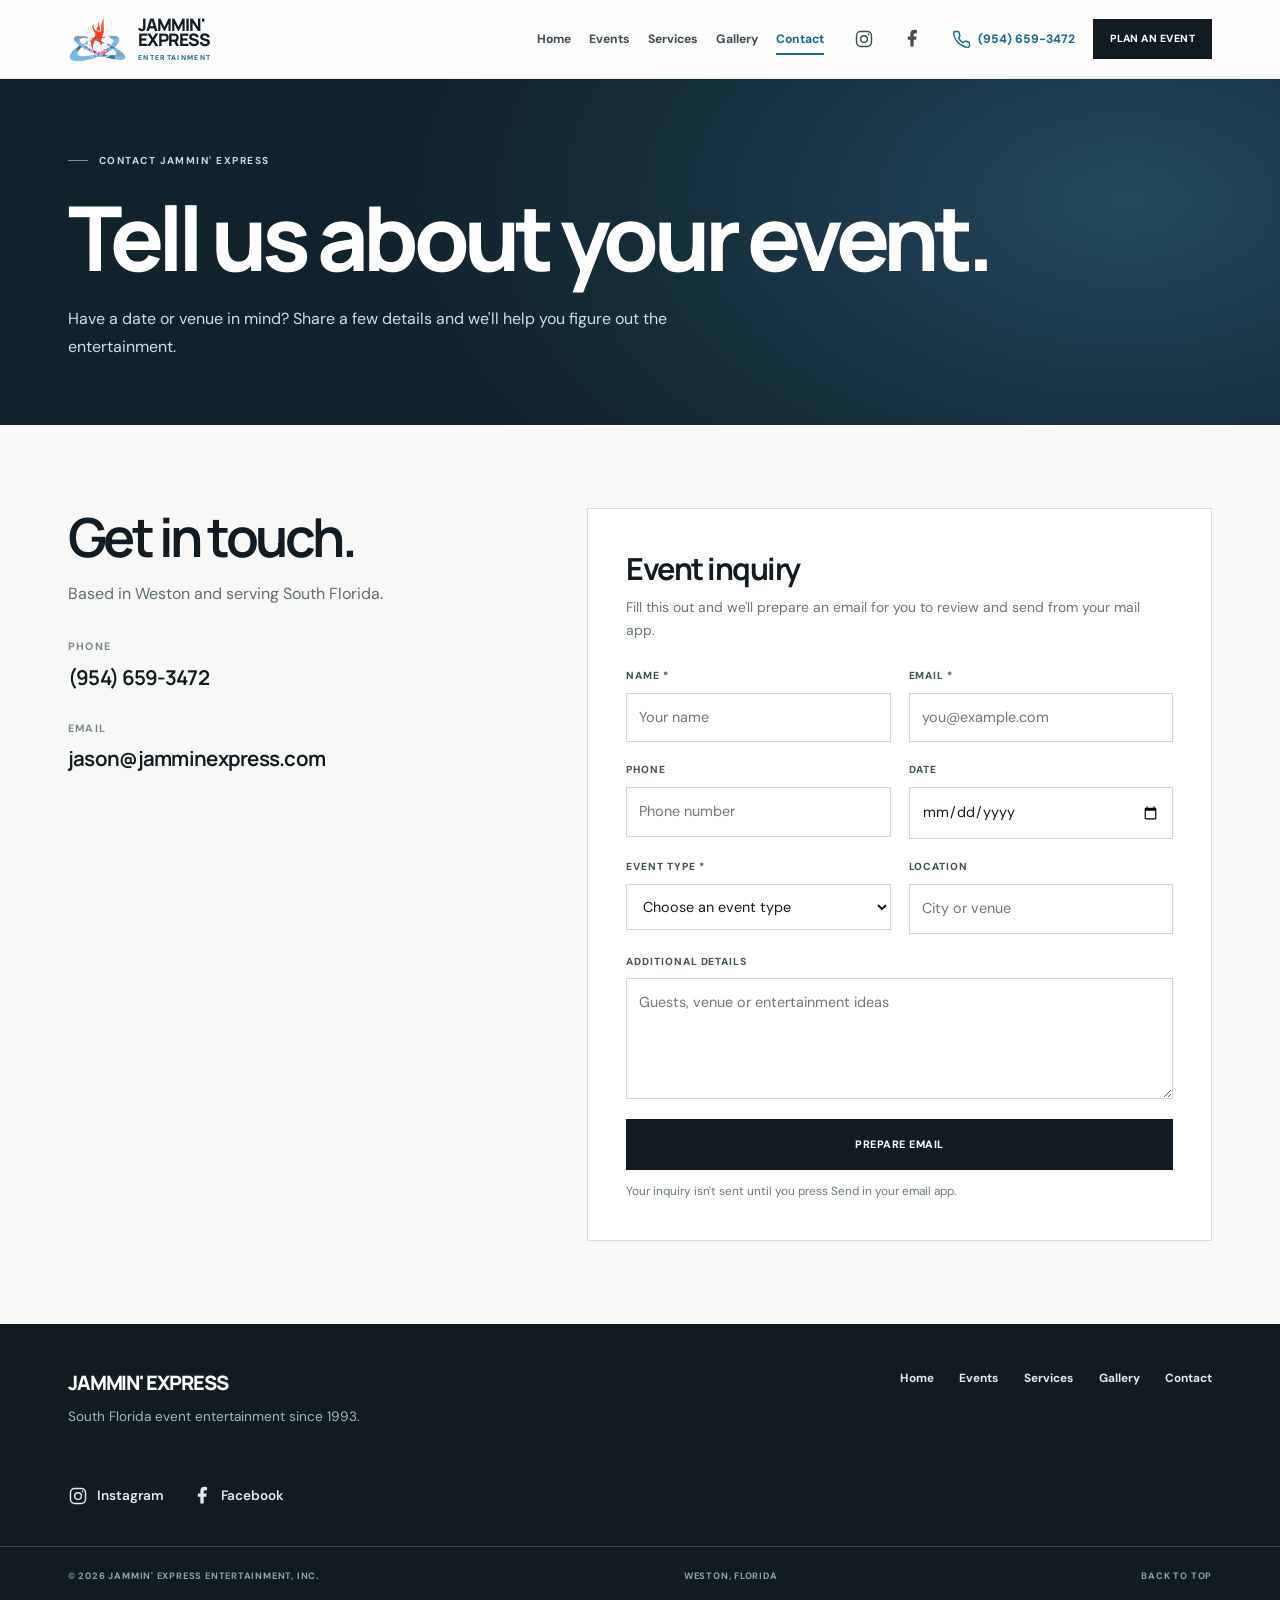
<file: contact.html>
<!doctype html><html lang="en"><head><meta charset="utf-8"><meta name="viewport" content="width=device-width, initial-scale=1"><meta name="theme-color" content="#111c22"><meta name="description" content="Contact Jammin' Express in Weston, Florida for DJs, MCs and event entertainment. Call (954) 659-3472 or email jason@jamminexpress.com."><link rel="canonical" href="https://jamminexpress.vercel.app/contact.html"><meta name="robots" content="index,follow,max-image-preview:large"><meta property="og:type" content="website"><meta property="og:site_name" content="Jammin' Express"><meta property="og:title" content="Contact | Jammin' Express Entertainment"><meta property="og:description" content="Contact Jammin' Express in Weston, Florida for DJs, MCs and event entertainment. Call (954) 659-3472 or email jason@jamminexpress.com."><meta property="og:url" content="https://jamminexpress.vercel.app/contact.html"><meta property="og:image" content="https://jamminexpress.vercel.app/logo.png"><meta name="twitter:card" content="summary_large_image"><title>Contact | Jammin' Express Entertainment</title><link rel="icon" type="image/png" href="logo.png"><link rel="preconnect" href="https://fonts.googleapis.com"><link rel="preconnect" href="https://fonts.gstatic.com" crossorigin><link href="https://fonts.googleapis.com/css2?family=DM+Sans:wght@400;500;600;700&family=Manrope:wght@400;500;600;700;800&display=swap" rel="stylesheet"><link rel="stylesheet" href="styles.css"><script src="script.js" defer></script><script type="application/ld+json">{"@context":"https://schema.org","@graph":[{"@type":"EntertainmentBusiness","@id":"https://jamminexpress.com/#company","name":"Jammin' Express Entertainment, Inc.","url":"https://jamminexpress.com/","telephone":"+1-954-659-3472","email":"jason@jamminexpress.com","foundingDate":"1993","address":{"@type":"PostalAddress","addressLocality":"Weston","addressRegion":"FL","addressCountry":"US"},"areaServed":"South Florida"},{"@type":"WebPage","name":"Contact | Jammin' Express Entertainment","description":"Contact Jammin' Express in Weston, Florida for DJs, MCs and event entertainment. Call (954) 659-3472 or email jason@jamminexpress.com.","url":"https://jamminexpress.vercel.app/contact.html","about":{"@id":"https://jamminexpress.com/#company"}},{"@type":"BreadcrumbList","itemListElement":[{"@type":"ListItem","position":1,"name":"Home","item":"https://jamminexpress.vercel.app/"},{"@type":"ListItem","position":2,"name":"Contact","item":"https://jamminexpress.vercel.app/contact.html"}]}]}</script></head><body data-page="contact.html"><a class="skip-link" href="#main">Skip to content</a><div class="progress" aria-hidden="true"><span></span></div><header class="header" id="top"><div class="shell header-inner"><a class="brand" href="index.html" aria-label="Jammin' Express home"><img src="logo.png" alt="" width="201" height="161"><span>JAMMIN'<br>EXPRESS<small>ENTERTAINMENT</small></span></a><nav class="main-nav" id="main-nav" aria-label="Main navigation"><a href="index.html">Home</a><a href="events.html">Events</a><a href="services.html">Services</a><a href="gallery.html">Gallery</a><a href="contact.html">Contact</a><div class="nav-socials" role="group" aria-label="Social media"><a href="https://www.instagram.com/jamminexpress/" target="_blank" rel="noopener noreferrer" aria-label="Jammin Express on Instagram (opens in a new tab)"><svg viewBox="0 0 24 24" width="20" height="20" fill="none" stroke="currentColor" stroke-width="1.7" aria-hidden="true"><rect x="3" y="3" width="18" height="18" rx="5"/><circle cx="12" cy="12" r="4"/><circle cx="17.5" cy="6.5" r="1" fill="currentColor" stroke="none"/></svg><span class="social-label">Instagram</span></a><a href="https://www.facebook.com/JamminExpress/" target="_blank" rel="noopener noreferrer" aria-label="Jammin Express on Facebook (opens in a new tab)"><svg viewBox="0 0 24 24" width="20" height="20" fill="currentColor" aria-hidden="true"><path d="M14 21v-8h3l.5-4H14V7c0-1.1.3-2 2-2h2V1.4C17.2 1.2 16.2 1 15 1c-3 0-5 1.8-5 5v3H7v4h3v8z"/></svg><span class="social-label">Facebook</span></a></div></nav><a class="header-phone" href="tel:+19546593472" aria-label="Call Jammin Express at (954) 659-3472"><svg viewBox="0 0 24 24" width="19" height="19" fill="none" stroke="currentColor" stroke-width="1.8" stroke-linecap="round" stroke-linejoin="round" aria-hidden="true"><path d="M22 16.9v3a2 2 0 0 1-2.2 2 19.8 19.8 0 0 1-8.6-3.1 19.5 19.5 0 0 1-6-6A19.8 19.8 0 0 1 2.1 4.2 2 2 0 0 1 4.1 2h3a2 2 0 0 1 2 1.7c.1 1 .4 2 .7 2.9a2 2 0 0 1-.5 2.1L8 10a16 16 0 0 0 6 6l1.3-1.3a2 2 0 0 1 2.1-.5c.9.3 1.9.6 2.9.7a2 2 0 0 1 1.7 2z"/></svg><span class="phone-number">(954) 659-3472</span><span class="phone-short">Call</span></a><a class="header-cta" href="contact.html">PLAN AN EVENT </a><button class="menu-toggle" id="menu-toggle" type="button" aria-expanded="false" aria-controls="main-nav" aria-label="Open menu"><span></span><span></span></button></div></header><main id="main">
<section class="page-top contact-top"><div class="shell"><span class="eyebrow"><span class="eyebrow-bar"></span>CONTACT JAMMIN' EXPRESS</span><h1>Tell us about your event.</h1><p>Have a date or venue in mind? Share a few details and we'll help you figure out the entertainment.</p></div></section>
<section class="contact-section section-block"><div class="shell contact-grid"><div class="contact-aside" data-enter><h2>Get in touch.</h2><p>Based in Weston and serving South Florida.</p><div class="contact-method"><span>PHONE</span><a href="tel:+19546593472">(954) 659-3472</a></div><div class="contact-method"><span>EMAIL</span><a href="mailto:jason@jamminexpress.com">jason@jamminexpress.com</a></div></div>
<form class="contact-form" id="contact-form"><h2>Event inquiry</h2><p>Fill this out and we'll prepare an email for you to review and send from your mail app.</p>
<div class="form-pair"><label>NAME *<input name="name" type="text" autocomplete="name" maxlength="100" required placeholder="Your name"></label><label>EMAIL *<input name="email" type="email" autocomplete="email" maxlength="200" required placeholder="you@example.com"></label></div>
<div class="form-pair"><label>PHONE<input name="phone" type="tel" autocomplete="tel" maxlength="40" placeholder="Phone number"></label><label>DATE<input name="date" type="date" id="date"></label></div>
<div class="form-pair"><label>EVENT TYPE *<select id="occasion" name="occasion" required><option value="" disabled selected>Choose an event type</option><option>Bar or Bat Mitzvah</option><option>Wedding</option><option>Special event</option><option>Game show</option><option>Corporate or holiday event</option><option>Sweet 16 or Quinceañera</option><option>Other celebration</option><option>Videography</option></select></label><label>LOCATION<input name="location" maxlength="140" placeholder="City or venue"></label></div>
<label>ADDITIONAL DETAILS<textarea name="message" rows="4" maxlength="1800" placeholder="Guests, venue or entertainment ideas"></textarea></label>
<button class="button button-dark form-button" type="submit">PREPARE EMAIL </button><p class="form-note" id="form-status" role="status">Your inquiry isn't sent until you press Send in your email app.</p></form></div></section></main><footer class="footer"><div class="shell footer-upper"><div><a class="footer-brand" href="index.html">JAMMIN' EXPRESS</a><p>South Florida event entertainment since 1993.</p></div><nav aria-label="Footer navigation"><a href="index.html">Home</a><a href="events.html">Events</a><a href="services.html">Services</a><a href="gallery.html">Gallery</a><a href="contact.html">Contact</a></nav></div><nav class="shell footer-social" aria-label="Social media"><a href="https://www.instagram.com/jamminexpress/" target="_blank" rel="noopener noreferrer" aria-label="Jammin Express on Instagram (opens in a new tab)"><svg viewBox="0 0 24 24" width="20" height="20" fill="none" stroke="currentColor" stroke-width="1.7" aria-hidden="true"><rect x="3" y="3" width="18" height="18" rx="5"/><circle cx="12" cy="12" r="4"/><circle cx="17.5" cy="6.5" r="1" fill="currentColor" stroke="none"/></svg>Instagram</a><a href="https://www.facebook.com/JamminExpress/" target="_blank" rel="noopener noreferrer" aria-label="Jammin Express on Facebook (opens in a new tab)"><svg viewBox="0 0 24 24" width="20" height="20" fill="currentColor" aria-hidden="true"><path d="M14 21v-8h3l.5-4H14V7c0-1.1.3-2 2-2h2V1.4C17.2 1.2 16.2 1 15 1c-3 0-5 1.8-5 5v3H7v4h3v8z"/></svg>Facebook</a></nav><div class="shell footer-lower"><span>© <span id="year">2026</span> JAMMIN' EXPRESS ENTERTAINMENT, INC.</span><span>WESTON, FLORIDA</span><a href="#top">BACK TO TOP</a></div></footer></body></html>
</file>
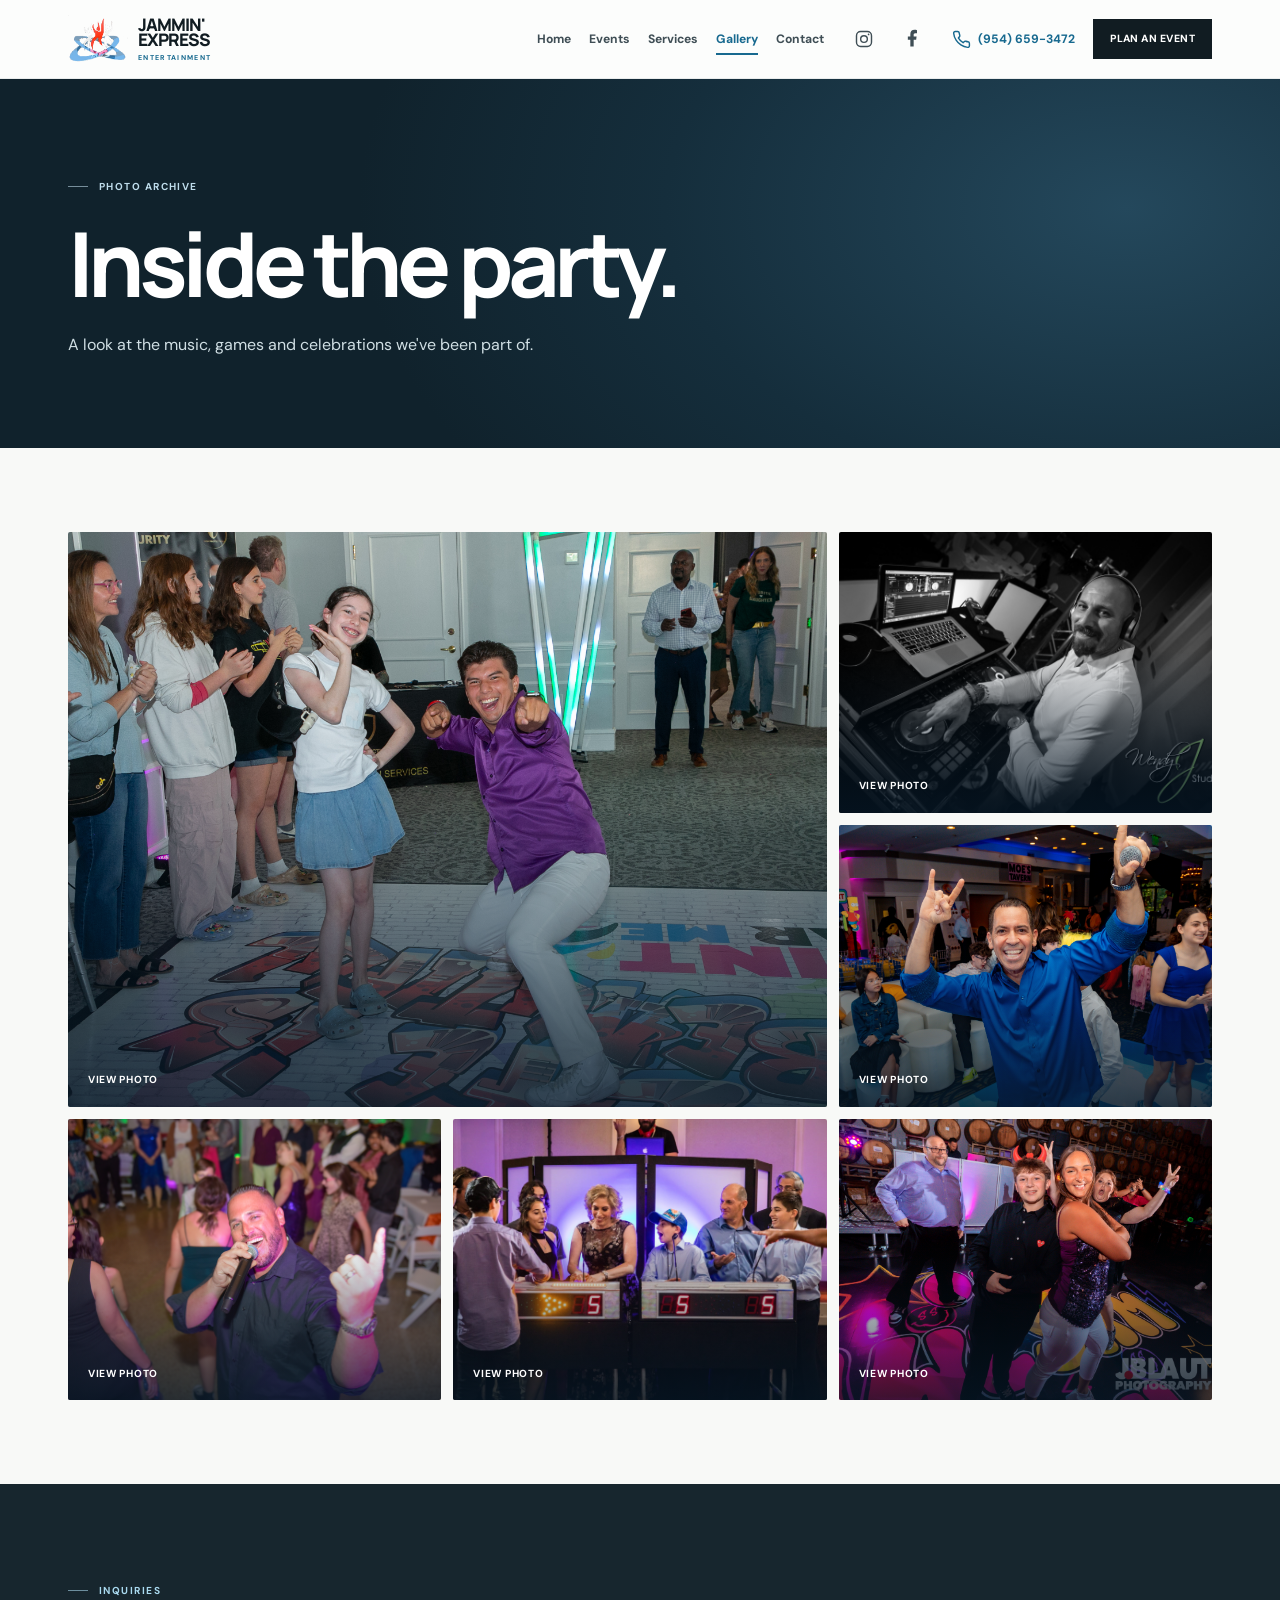
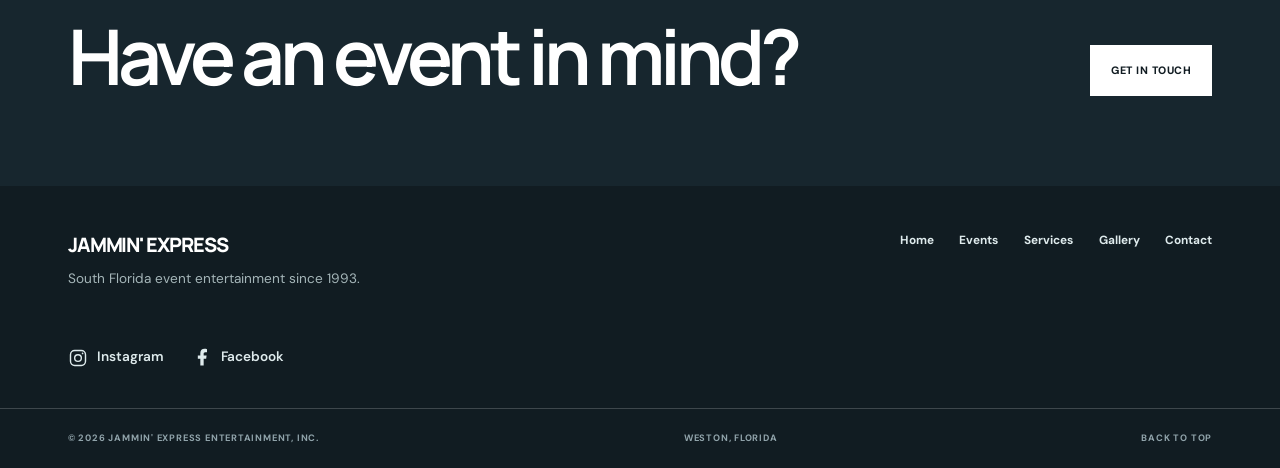
<file: gallery.html>
<!doctype html><html lang="en"><head><meta charset="utf-8"><meta name="viewport" content="width=device-width, initial-scale=1"><meta name="theme-color" content="#111c22"><meta name="description" content="A selection of real Jammin' Express event photography from South Florida celebrations and entertainment productions."><link rel="canonical" href="https://jamminexpress.vercel.app/gallery.html"><meta name="robots" content="index,follow,max-image-preview:large"><meta property="og:type" content="website"><meta property="og:site_name" content="Jammin' Express"><meta property="og:title" content="Gallery | Jammin' Express Event Photos"><meta property="og:description" content="A selection of real Jammin' Express event photography from South Florida celebrations and entertainment productions."><meta property="og:url" content="https://jamminexpress.vercel.app/gallery.html"><meta property="og:image" content="https://jamminexpress.vercel.app/0546_WendyJStudios.jpg"><meta name="twitter:card" content="summary_large_image"><title>Gallery | Jammin' Express Event Photos</title><link rel="icon" type="image/png" href="logo.png"><link rel="preconnect" href="https://fonts.googleapis.com"><link rel="preconnect" href="https://fonts.gstatic.com" crossorigin><link href="https://fonts.googleapis.com/css2?family=DM+Sans:wght@400;500;600;700&family=Manrope:wght@400;500;600;700;800&display=swap" rel="stylesheet"><link rel="stylesheet" href="styles.css"><script src="script.js" defer></script><script type="application/ld+json">{"@context":"https://schema.org","@graph":[{"@type":"EntertainmentBusiness","@id":"https://jamminexpress.com/#company","name":"Jammin' Express Entertainment, Inc.","url":"https://jamminexpress.com/","telephone":"+1-954-659-3472","email":"jason@jamminexpress.com","foundingDate":"1993","address":{"@type":"PostalAddress","addressLocality":"Weston","addressRegion":"FL","addressCountry":"US"},"areaServed":"South Florida"},{"@type":"WebPage","name":"Gallery | Jammin' Express Event Photos","description":"A selection of real Jammin' Express event photography from South Florida celebrations and entertainment productions.","url":"https://jamminexpress.vercel.app/gallery.html","about":{"@id":"https://jamminexpress.com/#company"}},{"@type":"BreadcrumbList","itemListElement":[{"@type":"ListItem","position":1,"name":"Home","item":"https://jamminexpress.vercel.app/"},{"@type":"ListItem","position":2,"name":"Gallery","item":"https://jamminexpress.vercel.app/gallery.html"}]}]}</script></head><body data-page="gallery.html"><a class="skip-link" href="#main">Skip to content</a><div class="progress" aria-hidden="true"><span></span></div><header class="header" id="top"><div class="shell header-inner"><a class="brand" href="index.html" aria-label="Jammin' Express home"><img src="logo.png" alt="" width="201" height="161"><span>JAMMIN'<br>EXPRESS<small>ENTERTAINMENT</small></span></a><nav class="main-nav" id="main-nav" aria-label="Main navigation"><a href="index.html">Home</a><a href="events.html">Events</a><a href="services.html">Services</a><a href="gallery.html">Gallery</a><a href="contact.html">Contact</a><div class="nav-socials" role="group" aria-label="Social media"><a href="https://www.instagram.com/jamminexpress/" target="_blank" rel="noopener noreferrer" aria-label="Jammin Express on Instagram (opens in a new tab)"><svg viewBox="0 0 24 24" width="20" height="20" fill="none" stroke="currentColor" stroke-width="1.7" aria-hidden="true"><rect x="3" y="3" width="18" height="18" rx="5"/><circle cx="12" cy="12" r="4"/><circle cx="17.5" cy="6.5" r="1" fill="currentColor" stroke="none"/></svg><span class="social-label">Instagram</span></a><a href="https://www.facebook.com/JamminExpress/" target="_blank" rel="noopener noreferrer" aria-label="Jammin Express on Facebook (opens in a new tab)"><svg viewBox="0 0 24 24" width="20" height="20" fill="currentColor" aria-hidden="true"><path d="M14 21v-8h3l.5-4H14V7c0-1.1.3-2 2-2h2V1.4C17.2 1.2 16.2 1 15 1c-3 0-5 1.8-5 5v3H7v4h3v8z"/></svg><span class="social-label">Facebook</span></a></div></nav><a class="header-phone" href="tel:+19546593472" aria-label="Call Jammin Express at (954) 659-3472"><svg viewBox="0 0 24 24" width="19" height="19" fill="none" stroke="currentColor" stroke-width="1.8" stroke-linecap="round" stroke-linejoin="round" aria-hidden="true"><path d="M22 16.9v3a2 2 0 0 1-2.2 2 19.8 19.8 0 0 1-8.6-3.1 19.5 19.5 0 0 1-6-6A19.8 19.8 0 0 1 2.1 4.2 2 2 0 0 1 4.1 2h3a2 2 0 0 1 2 1.7c.1 1 .4 2 .7 2.9a2 2 0 0 1-.5 2.1L8 10a16 16 0 0 0 6 6l1.3-1.3a2 2 0 0 1 2.1-.5c.9.3 1.9.6 2.9.7a2 2 0 0 1 1.7 2z"/></svg><span class="phone-number">(954) 659-3472</span><span class="phone-short">Call</span></a><a class="header-cta" href="contact.html">PLAN AN EVENT </a><button class="menu-toggle" id="menu-toggle" type="button" aria-expanded="false" aria-controls="main-nav" aria-label="Open menu"><span></span><span></span></button></div></header><main id="main">
<section class="page-top"><div class="shell"><span class="eyebrow"><span class="eyebrow-bar"></span>PHOTO ARCHIVE</span><h1>Inside the party.</h1><p>A look at the music, games and celebrations we've been part of.</p></div></section>
<section class="gallery-section section-block"><div class="shell"><div class="gallery-grid"><button class="gallery-tile" type="button" data-gallery="0" aria-label="View event photo 1"><img src="0546_WendyJStudios.jpg" alt="Event guests enjoying a celebration" loading="eager" decoding="async"><span>VIEW PHOTO</span></button><button class="gallery-tile" type="button" data-gallery="1" aria-label="View event photo 2"><img src="14_WendyJStudios.jpg" alt="Guests at a Jammin' Express event" loading="lazy" decoding="async"><span>VIEW PHOTO</span></button><button class="gallery-tile" type="button" data-gallery="2" aria-label="View event photo 3"><img src="0W6A0143Ava_May9_26_JBlautPhoto.jpg" alt="Mitzvah event photography from the Jammin' Express archive" loading="lazy" decoding="async"><span>VIEW PHOTO</span></button><button class="gallery-tile" type="button" data-gallery="3" aria-label="View event photo 4"><img src="375027021_290486977066578_7386363872688679825_n.jpg" alt="Photograph from a Jammin’ Express event" loading="lazy" decoding="async"><span>VIEW PHOTO</span></button><button class="gallery-tile" type="button" data-gallery="4" aria-label="View event photo 5"><img src="40803337_1864669360294827_4812187229382246400_o - Copy.jpg" alt="Guests playing an interactive game show with a host" loading="lazy" decoding="async"><span>VIEW PHOTO</span></button><button class="gallery-tile" type="button" data-gallery="5" aria-label="View event photo 6"><img src="10.jpg" alt="Event photograph from the Jammin' Express archive" loading="lazy" decoding="async"><span>VIEW PHOTO</span></button></div></div></section>
<div class="lightbox" id="lightbox" role="dialog" aria-modal="true" aria-label="Event photo viewer" aria-hidden="true"><button class="lightbox-close" type="button" aria-label="Close photo">Close</button><button class="lightbox-prev" type="button" aria-label="Previous photo">Previous</button><img class="lightbox-image" alt="Selected event photograph"><button class="lightbox-next" type="button" aria-label="Next photo">Next</button><span class="lightbox-count">01 / 06</span></div>
<section class="end-cta"><div class="shell"><div><span class="eyebrow"><span class="eyebrow-bar"></span>INQUIRIES</span><h2>Have an event in mind?</h2></div><a class="button button-light" href="contact.html">GET IN TOUCH </a></div></section></main><footer class="footer"><div class="shell footer-upper"><div><a class="footer-brand" href="index.html">JAMMIN' EXPRESS</a><p>South Florida event entertainment since 1993.</p></div><nav aria-label="Footer navigation"><a href="index.html">Home</a><a href="events.html">Events</a><a href="services.html">Services</a><a href="gallery.html">Gallery</a><a href="contact.html">Contact</a></nav></div><nav class="shell footer-social" aria-label="Social media"><a href="https://www.instagram.com/jamminexpress/" target="_blank" rel="noopener noreferrer" aria-label="Jammin Express on Instagram (opens in a new tab)"><svg viewBox="0 0 24 24" width="20" height="20" fill="none" stroke="currentColor" stroke-width="1.7" aria-hidden="true"><rect x="3" y="3" width="18" height="18" rx="5"/><circle cx="12" cy="12" r="4"/><circle cx="17.5" cy="6.5" r="1" fill="currentColor" stroke="none"/></svg>Instagram</a><a href="https://www.facebook.com/JamminExpress/" target="_blank" rel="noopener noreferrer" aria-label="Jammin Express on Facebook (opens in a new tab)"><svg viewBox="0 0 24 24" width="20" height="20" fill="currentColor" aria-hidden="true"><path d="M14 21v-8h3l.5-4H14V7c0-1.1.3-2 2-2h2V1.4C17.2 1.2 16.2 1 15 1c-3 0-5 1.8-5 5v3H7v4h3v8z"/></svg>Facebook</a></nav><div class="shell footer-lower"><span>© <span id="year">2026</span> JAMMIN' EXPRESS ENTERTAINMENT, INC.</span><span>WESTON, FLORIDA</span><a href="#top">BACK TO TOP</a></div></footer></body></html>
</file>
<file: styles.css>
/* Jammin' Express — one compact, responsive design system */
:root{--ink:#111c22;--ink2:#23343c;--paper:#f7f8f6;--soft:#eef1ef;--white:#fff;--line:#d6dddb;--gray:#5e6e71;--blue:#17698f;--sky:#bedfee;--gutter:clamp(20px,5.3vw,88px);--max:1480px;--font:"DM Sans",sans-serif;--display:"Manrope",sans-serif}
*,*::before,*::after{box-sizing:border-box}
html{scroll-behavior:smooth;scroll-padding-top:90px}
body{margin:0;background:var(--paper);color:var(--ink);font:400 16px/1.65 var(--font);-webkit-font-smoothing:antialiased;overflow-x:hidden}
body.menu-open,body.viewer-open{overflow:hidden}
a{text-decoration:none;color:inherit}
button,input,select,textarea{font:inherit}
button{cursor:pointer}
img{display:block;max-width:100%}
h1,h2,h3,p,figure,blockquote{margin:0}
::selection{background:#add8ed;color:var(--ink)}
:focus-visible{outline:3px solid #267ead;outline-offset:4px}
.shell{width:min(100%,var(--max));margin-inline:auto;padding-inline:var(--gutter)}
.section-block{padding-block:clamp(64px,6.5vw,103px)}
.muted{background:var(--soft)}
.eyebrow{display:inline-flex;align-items:center;gap:11px;color:var(--blue);font-size:.63rem;font-weight:700;letter-spacing:.145em;line-height:1.5}
.eyebrow-bar{width:24px;height:1px;background:#ba665c;flex:none}
h1,h2,h3{font-family:var(--display);letter-spacing:-.065em}
h2{font-weight:650}
.button{display:inline-flex;gap:30px;align-items:center;justify-content:space-between;min-height:51px;padding:14px 20px;border:1px solid transparent;font-size:.67rem;letter-spacing:.09em;font-weight:800;line-height:1.2;transition:background .22s,color .22s,transform .22s}
.button span{font-size:1.03rem;font-weight:500}
.button:hover{transform:translateY(-2px)}
.button-light{background:#fff;color:var(--ink)}.button-light:hover{background:#d8e9f0}
.button-dark{background:var(--ink);color:white}.button-dark:hover{background:#205776}
.text-link{display:inline-flex;align-items:center;justify-content:space-between;gap:27px;border-bottom:1px solid currentColor;padding-bottom:8px;font-size:.67rem;font-weight:800;letter-spacing:.09em;white-space:normal;transition:color .2s}
.text-link:hover{color:var(--blue)}
.skip-link{position:fixed;top:-100px;left:12px;z-index:300;background:white;padding:13px}.skip-link:focus{top:12px}
.progress{height:2px;position:fixed;inset:0 0 auto;z-index:100;pointer-events:none}
.progress span{display:block;height:100%;width:100%;background:#338fc0;transform:scaleX(0);transform-origin:left}
.header{position:sticky;top:0;z-index:80;background:rgba(252,253,252,.96);backdrop-filter:blur(14px);-webkit-backdrop-filter:blur(14px);border-bottom:1px solid #1d313c15}
.header.scrolled{box-shadow:0 8px 30px #111c2213}
.header-inner{height:78px;display:flex;align-items:center;gap:clamp(14px,2.5vw,44px);justify-content:space-between}
.brand{display:inline-flex;align-items:center;gap:10px;flex:none}
.brand img{width:60px;height:59px;object-fit:contain}
.brand>span{font:800 1.08rem/.9 var(--display);letter-spacing:-.06em;white-space:nowrap}
.brand small{display:block;margin-top:6px;font:700 .44rem/1 var(--font);letter-spacing:.19em;color:var(--blue)}
.main-nav{display:flex;align-items:center;gap:clamp(16px,2.5vw,37px);margin-left:auto}
.main-nav a{font-size:.76rem;font-weight:700;color:#3f4e55;transition:color .2s;white-space:nowrap}
.main-nav a:hover,.main-nav a[aria-current="page"]{color:var(--blue)}
.header-cta{font-weight:800;font-size:.65rem;letter-spacing:.065em;white-space:nowrap;background:var(--ink);color:white;padding:11px 17px;transition:background .2s}
.header-cta:hover{background:var(--blue)}.header-cta span{margin-left:17px}
.menu-toggle{display:none;padding:12px;background:none;border:0;margin-right:-12px}
.menu-toggle span{display:block;height:2px;width:25px;background:var(--ink);margin:5px 0;transition:transform .22s}
/* Single photo. Natural typography. */
.hero{position:relative;isolation:isolate;min-height:580px;height:clamp(580px,78svh,770px);display:flex;align-items:center;overflow:hidden;background:#111b22;color:#fff}
.hero-image,.hero-shade{position:absolute;inset:0;width:100%;height:100%}
.hero-image{z-index:-3;object-fit:cover;object-position:center 43%}
.hero-shade{z-index:-2;background:linear-gradient(90deg,#09131edc 0%,#08121bc0 47%,#09131d4a 100%),linear-gradient(0deg,#09131c66,transparent 42%)}
.hero-content{width:100%;padding-block:65px 70px}
.hero .eyebrow{color:#d0e7f2}
.hero h1{font-weight:650;font-size:clamp(4.2rem,7.6vw,9.4rem);line-height:1.03;letter-spacing:-.082em;max-width:1150px;margin-top:27px;text-wrap:balance}
.hero-bottom{display:flex;align-items:end;gap:clamp(28px,5.4vw,90px);margin-top:32px}
.hero-bottom p{max-width:365px;font-size:.98rem;color:#e1eaed;line-height:1.76}
/* Compact introduction */
.overview-grid{display:grid;grid-template-columns:1.06fr 1fr;gap:clamp(36px,8vw,135px);align-items:center}
.overview h2{font-size:clamp(3rem,5.1vw,6.1rem);line-height:1.085;margin-top:22px}
.overview p{font-size:1rem;line-height:1.84;color:#516267}
.overview .text-link{margin-top:26px}
/* Simple navigation to events: text, not reused photography */
.section-heading{display:flex;align-items:end;justify-content:space-between;gap:25px;margin-bottom:clamp(29px,3.5vw,48px)}
.section-heading h2{font-size:clamp(3.2rem,5.4vw,6.3rem);line-height:1.05;margin-top:16px}
.section-heading .text-link{margin-bottom:8px}
.event-link-grid{display:grid;grid-template-columns:repeat(2,minmax(0,1fr));gap:1px;background:#cfd9d6;border:1px solid #cfd9d6}
.event-link-grid>a{display:grid;grid-template-columns:36px 1fr 24px;align-items:center;gap:15px;min-height:116px;padding:clamp(20px,2.5vw,36px);background:var(--soft);transition:background .25s}
.event-link-grid>a:hover{background:#e0e8e6}
.event-link-grid span{font-size:.66rem;letter-spacing:.08em;color:#66808a;font-weight:700}
.event-link-grid strong{font:650 clamp(1.35rem,2.05vw,2.45rem)/1.18 var(--display);letter-spacing:-.045em}
.event-link-grid b{color:var(--blue);font-size:1.17rem;font-weight:400}
/* Two-column human service overview */
.story-grid{display:grid;grid-template-columns:.94fr 1fr;gap:clamp(40px,8vw,125px);align-items:center}
.image-frame{height:clamp(375px,37vw,550px);overflow:hidden;background:#c8d9df}
.image-frame img{width:100%;height:100%;object-fit:cover;object-position:center 32%;transition:transform .75s}
.image-frame:hover img{transform:scale(1.045)}
.story-copy h2{font-size:clamp(3rem,5.1vw,6rem);line-height:1.07;margin-top:25px}
.story-copy p{max-width:465px;font-size:1rem;line-height:1.8;color:#56686e;margin-top:24px}
.story-copy .button{margin-top:28px}
.photo-break{height:clamp(350px,43vw,520px);position:relative;isolation:isolate;color:#fff;background:#152932;display:flex;align-items:center;overflow:hidden}
.photo-break>img,.photo-break-shade{position:absolute;inset:0;width:100%;height:100%}
.photo-break>img{z-index:-2;object-fit:cover;object-position:center}
.photo-break-shade{z-index:-1;background:linear-gradient(90deg,#0b1b27e3,#0a1924a6 54%,#0b1b2742)}
.photo-break-text{width:100%}
.photo-break .eyebrow{color:#c3e2ef}
.photo-break h2{font-size:clamp(3.4rem,6.3vw,7.7rem);line-height:1.05;margin:21px 0 30px}
.reviews-intro{color:#617075;max-width:600px;margin-top:-13px;margin-bottom:26px;font-size:.92rem}
.review-grid{display:grid;grid-template-columns:repeat(2,minmax(0,1fr));gap:13px;align-items:start}
.review{background:white;border:1px solid #d8e1dd;min-width:0}
.review summary{list-style:none;cursor:pointer;padding:clamp(24px,2.7vw,37px);display:flex;flex-direction:column;align-items:start;min-height:205px}
.review summary::-webkit-details-marker{display:none}
.review-name{font-size:.82rem;font-weight:700}
.review-name small{display:block;margin-top:4px;font-size:.62rem;letter-spacing:.075em;font-weight:700;color:#7c8b8b}
.review summary>strong{font:650 clamp(1.4rem,1.85vw,2.2rem)/1.35 var(--display);letter-spacing:-.046em;margin:20px 0;flex:1}
.review-expand{font-size:.63rem;font-weight:800;letter-spacing:.11em;color:var(--blue)}
.review-expand span{font-size:1rem;margin-left:8px;display:inline-block;transition:transform .2s}
.review[open] .review-expand span{transform:rotate(45deg)}
.review[open] summary{min-height:0;border-bottom:1px solid var(--line)}
.review-full{padding:clamp(21px,2.8vw,34px);font-size:.91rem;line-height:1.87;color:#4e6269}
.review-full p+p{margin-top:15px}
/* Final CTA and footer */
.end-cta{background:#17262e;color:white;padding-block:clamp(62px,7vw,104px)}
.end-cta>.shell{display:flex;align-items:end;justify-content:space-between;gap:40px}
.end-cta .eyebrow{color:#a9d9ef}
.end-cta h2{font-size:clamp(3.3rem,6vw,7rem);line-height:1.05;margin-top:16px}
.footer{background:#111c22;color:white}
.footer-upper{display:flex;gap:40px;align-items:start;justify-content:space-between;padding-block:45px}
.footer-brand{font:800 1.24rem var(--display);letter-spacing:-.055em}
.footer-upper p{color:#a5b6b9;font-size:.85rem;margin-top:8px}
.footer-upper nav{display:flex;gap:clamp(12px,2vw,30px);flex-wrap:wrap}
.footer-upper nav a{font-size:.74rem;font-weight:700;color:#dfebed;transition:color .2s}
.footer-upper nav a:hover{color:#9bd6f3}
.footer-lower{border-top:1px solid #ffffff30;padding-block:22px;display:flex;flex-wrap:wrap;justify-content:space-between;gap:15px;font-size:.58rem;letter-spacing:.085em;font-weight:700;color:#91a4ab}
/* All inside pages: smaller, readable top sections */
.page-top{background:#172730;color:#fff;padding-block:clamp(64px,7vw,112px)}
.page-top .eyebrow{color:#bfddec}
.page-top h1{font-size:clamp(3.8rem,7vw,8.2rem);line-height:1.06;margin-top:22px}
.page-top p{max-width:620px;color:#d0dfe4;font-size:1rem;margin-top:22px;line-height:1.75}
.event-rows,.service-rows{background:#fff}
.event-row,.service-row{display:grid;grid-template-columns:1fr 1fr;gap:clamp(37px,7vw,107px);align-items:center;padding:clamp(31px,4vw,60px) 0;border-bottom:1px solid var(--line);scroll-margin-top:98px}
.event-row:first-child,.service-row:first-child{padding-top:0}
.event-row:last-child,.service-row:last-child{padding-bottom:0;border-bottom:0}
.event-row:nth-child(even) figure,.service-row:nth-child(even) figure{order:2}
.event-row:nth-child(even)>div,.service-row:nth-child(even)>div{order:1}
.event-row figure,.service-row figure{aspect-ratio:1.48;overflow:hidden;background:#d0dfe3;min-width:0}
.event-row figure img,.service-row figure img{width:100%;height:100%;object-fit:cover;transition:transform .75s}
.event-row figure:hover img,.service-row figure:hover img{transform:scale(1.05)}
.event-row .num,.service-row .num{font-size:.65rem;color:var(--blue);font-weight:800;letter-spacing:.11em}
.event-row h2,.service-row h2{font-size:clamp(2.5rem,4.4vw,5rem);line-height:1.08;margin-top:16px}
.event-row p,.service-row p{max-width:525px;line-height:1.84;font-size:.99rem;color:#5b6c72;margin:20px 0 22px}
.extras .section-heading{margin-bottom:30px}
.extra-grid{display:grid;grid-template-columns:repeat(3,minmax(0,1fr));gap:12px}
.extra-grid article{background:white;border:1px solid var(--line);padding:clamp(22px,2.7vw,34px);display:flex;flex-direction:column;min-height:235px}
.extra-grid h3{font:650 clamp(1.5rem,2.25vw,2.5rem)/1.17 var(--display);letter-spacing:-.045em}
.extra-grid p{color:#5c6e70;font-size:.9rem;line-height:1.75;margin-top:13px;flex:1}
.extra-grid .text-link{font-size:.6rem;margin-top:24px;align-self:start}
/* Gallery no missing tiles: 3x3 compact editorial grid */
.gallery-grid{display:grid;grid-template-columns:repeat(3,minmax(0,1fr));grid-auto-rows:clamp(200px,22vw,320px);gap:12px}
.gallery-tile{display:block;border:0;padding:0;position:relative;overflow:hidden;background:#d0dade;min-width:0;text-align:left}
.gallery-tile:first-child{grid-column:span 2;grid-row:span 2}
.gallery-tile img{width:100%;height:100%;object-fit:cover;transition:transform .65s}
.gallery-tile:hover img{transform:scale(1.06)}
.gallery-tile::after{content:"";position:absolute;inset:0;background:linear-gradient(0deg,#0b192979,transparent 48%);pointer-events:none}
.gallery-tile span{position:absolute;z-index:1;left:20px;bottom:18px;color:white;font-size:.64rem;letter-spacing:.12em;font-weight:700}
.lightbox{display:none;position:fixed;inset:0;z-index:200;background:#061018f5;justify-content:center;align-items:center;padding:64px 80px}
.lightbox.open{display:flex}
.lightbox-image{max-height:100%;max-width:100%;object-fit:contain}
.lightbox button{position:absolute;width:44px;height:44px;color:white;background:#ffffff22;border:1px solid #ffffff6f;display:grid;place-items:center;font-size:1.15rem}
.lightbox-close{top:20px;right:21px}
.lightbox-prev{left:18px;top:50%}
.lightbox-next{right:18px;top:50%}
.lightbox-count{position:absolute;bottom:23px;font-size:.7rem;letter-spacing:.14em;font-weight:700;color:white}
/* Contact: form above the fold on desktop without decorative filler */
.contact-top{padding-block:clamp(52px,5vw,79px)}
.contact-grid{display:grid;grid-template-columns:.8fr 1.2fr;gap:clamp(36px,8vw,127px);align-items:start}
.contact-aside h2{font-size:clamp(2.5rem,4.2vw,4.8rem);line-height:1.08}
.contact-aside>p{color:#5f6d70;margin-top:15px;max-width:380px}
.contact-method{margin-top:30px;display:flex;flex-direction:column;gap:8px}
.contact-method>span{color:#7b8b8d;font-size:.67rem;letter-spacing:.12em;font-weight:800}
.contact-method a{font:650 clamp(1.17rem,1.6vw,1.8rem)/1.28 var(--display);letter-spacing:-.035em;overflow-wrap:anywhere}
.contact-method a:hover{color:var(--blue)}
.contact-form{background:white;border:1px solid var(--line);padding:clamp(25px,3vw,45px)}
.contact-form h2{font:700 1.9rem var(--display);letter-spacing:-.05em}
.contact-form>p{color:#68777b;margin:7px 0 26px;font-size:.87rem}
.form-pair{display:grid;grid-template-columns:repeat(2,minmax(0,1fr));gap:18px}
.contact-form label{display:flex;flex-direction:column;gap:8px;color:#42545a;font-size:.64rem;letter-spacing:.09em;font-weight:800;margin-bottom:20px}
.contact-form input,.contact-form select,.contact-form textarea{border:1px solid #cdd8da;border-radius:0;padding:12px;width:100%;min-width:0;color:var(--ink);font-size:.9rem;font-weight:400;letter-spacing:0;background:#fff;outline:none}
.contact-form input:focus,.contact-form select:focus,.contact-form textarea:focus{border-color:#1c6e9d;box-shadow:0 0 0 3px #b5dcf080}
.contact-form textarea{resize:vertical;min-height:97px}
.form-button{width:100%}
.contact-form .form-note{margin:12px 0 0;font-size:.74rem;color:#69787d;line-height:1.6}
/* Animate only real content, never turn content invisible */
[data-enter]{opacity:1;visibility:visible}
@media(max-width:1060px){
 .header-inner{gap:18px}.main-nav{gap:17px}
 .brand img{width:55px;height:53px}.brand>span{font-size:1rem}
 .header-cta{padding:10px 13px;font-size:.59rem}
 .event-row,.service-row{gap:35px}
}
@media(max-width:860px){
 .header-inner{height:72px}
 .menu-toggle{display:block}
 .menu-toggle[aria-expanded="true"] span:first-child{transform:translateY(3.5px) rotate(45deg)}
 .menu-toggle[aria-expanded="true"] span:last-child{transform:translateY(-3.5px) rotate(-45deg)}
 .main-nav{position:fixed;top:72px;left:0;right:0;display:flex;flex-direction:column;align-items:stretch;gap:0;visibility:hidden;opacity:0;transform:translateY(-10px);background:#fcfdfc;padding:13px var(--gutter) calc(18px + env(safe-area-inset-bottom));max-height:calc(100dvh - 72px);overflow-y:auto;box-shadow:0 20px 30px #08121b24;transition:opacity .2s,visibility .2s,transform .2s}
 .main-nav.open{visibility:visible;opacity:1;transform:none}
 .main-nav a{min-height:54px;border-bottom:1px solid #dce3df;display:flex;align-items:center;font-size:1.05rem}
 .header-cta{margin-left:auto}
 .hero{height:clamp(550px,73svh,720px);min-height:550px}
 .hero h1{font-size:clamp(3.85rem,8.7vw,6.9rem)}
 .gallery-grid{grid-auto-rows:clamp(160px,23vw,280px);gap:10px}
 .extra-grid{grid-template-columns:repeat(2,minmax(0,1fr))}
}
@media(max-width:700px){
 :root{--gutter:21px}
 html{scroll-padding-top:78px}
 .section-block{padding-block:clamp(52px,8vw,72px)}
 .header-cta{display:none}
 .hero{height:auto;min-height:clamp(570px,86svh,700px)}
 .hero-shade{background:linear-gradient(0deg,#08131ef0,#08131ecc 56%,#08131e4c)}
 .hero-image{object-position:62% center}
 .hero-content{padding-block:74px 77px}
 .hero h1{font-size:clamp(3.25rem,10.3vw,5.9rem);margin-top:23px}
 .hero-bottom{display:block;margin-top:25px}
 .hero-bottom p{font-size:.93rem}
 .hero-bottom .button{margin-top:23px}
 .overview-grid,.story-grid,.contact-grid{grid-template-columns:1fr;gap:27px}
 .overview h2,.story-copy h2{font-size:clamp(2.85rem,9.5vw,5.2rem)}
 .section-heading{align-items:start;flex-direction:column;gap:14px;margin-bottom:26px}
 .section-heading h2{font-size:clamp(2.85rem,9.6vw,5.3rem)}
 .event-link-grid{grid-template-columns:1fr}
 .event-link-grid>a{min-height:87px;padding:20px;grid-template-columns:27px 1fr 24px}
 .event-link-grid strong{font-size:clamp(1.35rem,5vw,2rem)}
 .image-frame{height:clamp(360px,85vw,480px)}
 .story-copy p{margin-top:17px}
 .photo-break{height:395px}
 .photo-break h2{font-size:clamp(3.1rem,9.3vw,5.6rem)}
 .review-grid{grid-template-columns:1fr}
 .review summary{min-height:0;padding:23px}
 .review summary>strong{margin:16px 0;font-size:clamp(1.38rem,5.5vw,2rem)}
 .end-cta>.shell{align-items:start;flex-direction:column;gap:26px}
 .end-cta h2{font-size:clamp(3rem,9vw,5.5rem)}
 .footer-upper{display:block;padding-block:34px}
 .footer-upper nav{margin-top:24px;gap:11px 22px}
 .footer-lower{font-size:.54rem}
 .page-top{padding-block:58px}
 .page-top h1{font-size:clamp(3.15rem,10vw,5.65rem)}
 .page-top p{font-size:.94rem}
 .event-row,.service-row{grid-template-columns:1fr;gap:22px;padding:32px 0}
 .event-row figure,.service-row figure{aspect-ratio:1.5}
 .event-row:nth-child(even) figure,.service-row:nth-child(even) figure{order:0}
 .event-row:nth-child(even)>div,.service-row:nth-child(even)>div{order:1}
 .event-row h2,.service-row h2{font-size:clamp(2.55rem,8.8vw,4.4rem)}
 .event-row p,.service-row p{margin:14px 0 21px}
 .extra-grid{grid-template-columns:1fr}
 .extra-grid article{min-height:0}
 .gallery-grid{grid-template-columns:repeat(2,minmax(0,1fr));grid-auto-rows:clamp(165px,38vw,250px)}
 .gallery-tile:first-child{grid-column:span 2;grid-row:span 1}
 .gallery-tile:last-child{grid-column:span 2}
 .contact-grid{gap:33px}
 .contact-form{padding:25px}
 .lightbox{padding:56px 13px}
 .lightbox button{width:36px;height:36px}
 .lightbox-prev{top:auto;bottom:18px;left:13px}
 .lightbox-next{top:auto;bottom:18px;right:13px}
}
@media(max-width:410px){
 .hero h1{font-size:10.2vw}
 .page-top h1{font-size:10.1vw}
 .form-pair{grid-template-columns:1fr;gap:0}
 .gallery-grid{display:flex;flex-direction:column;gap:10px}
 .gallery-tile,.gallery-tile:first-child,.gallery-tile:last-child{height:260px;flex:none}
 .header-inner{gap:12px}
 .brand>span{font-size:.91rem}
 .footer-upper nav{display:grid;grid-template-columns:repeat(2,1fr)}
}
@media(prefers-reduced-motion:reduce){
 html{scroll-behavior:auto}
 *,*::before,*::after{animation-duration:.01ms!important;animation-iteration-count:1!important;transition-duration:.01ms!important}
}

/* CINEMATIC VISUAL SYSTEM · Film-inspired, no pinned scroll or hidden content */
:root{--electric:#83d2f5;--deep:#0a1824;--depth:0px}
body{background:#f8f9f7}
.header{box-shadow:0 1px 0 rgba(13,38,49,.08)}
.main-nav a{position:relative;padding-block:11px}
.main-nav a::after{content:"";position:absolute;left:0;bottom:5px;width:100%;height:2px;background:var(--blue);transform:scaleX(0);transform-origin:left;transition:transform .35s cubic-bezier(.15,.7,.25,1)}
.main-nav a:hover::after,.main-nav a[aria-current="page"]::after{transform:scaleX(1)}
.hero{isolation:isolate}
.hero::before{content:"";position:absolute;inset:0;z-index:-1;background-image:linear-gradient(90deg,rgba(255,255,255,.035) 1px,transparent 1px);background-size:25% 100%;pointer-events:none}
.hero-image{transform:translate3d(0,var(--depth,0px),0) scale(1.09);will-change:transform}
.hero-content{position:relative}
.hero-content::before{content:"";position:absolute;left:var(--gutter);top:37px;width:1px;height:clamp(36px,5vw,70px);background:linear-gradient(#bfe9ff,transparent);opacity:.65}
.hero h1{font-weight:700;line-height:.99;letter-spacing:-.086em;text-wrap:balance;text-shadow:0 8px 50px rgba(2,18,30,.18)}
.hero-bottom{border-top:1px solid rgba(232,246,255,.3);padding-top:26px;max-width:910px}
.hero .button-light{box-shadow:0 0 0 1px rgba(255,255,255,.45),0 16px 46px rgba(4,17,28,.2)}
.eyebrow-bar{width:33px;background:linear-gradient(90deg,#e28e83,#9edbff)}
.section-heading h2,.overview h2,.story-copy h2,.film-preview h2,.videography h2,.photo-break h2{font-weight:750}
.section-heading h2,.overview h2,.story-copy h2,.film-preview h2,.videography h2{letter-spacing:-.075em}
.overview-grid{position:relative}
.overview-grid::after{content:"";position:absolute;bottom:-45px;right:0;width:42%;height:1px;background:linear-gradient(90deg,transparent,#a1b8c3)}
.event-link-grid{background:#bdcad0;border-color:#bdcad0;overflow:hidden}
.event-link-grid>a{position:relative;isolation:isolate;background:#f0f4f3;overflow:hidden}
.event-link-grid>a::before,.extra-grid article::before{content:"";position:absolute;inset:0;z-index:-1;opacity:0;background:radial-gradient(ellipse 360px 300px at var(--pointer-x,50%) var(--pointer-y,50%),rgba(129,204,245,.32),transparent 66%);transition:opacity .25s}
.event-link-grid>a:hover::before,.extra-grid article:hover::before{opacity:1}
.event-link-grid>a:hover{background:#eaf2f4}
.event-link-grid strong{position:relative;z-index:1}
.event-link-grid b{transition:transform .3s;color:#206e95}
.event-link-grid>a:hover b{transform:translate(5px,-4px)}
.image-frame,.event-row figure,.service-row figure,.gallery-tile,.film-preview-visual,.video-feature-photo{position:relative;isolation:isolate;overflow:hidden}
.image-frame::after,.event-row figure::after,.service-row figure::after,.film-preview-visual::after,.video-feature-photo::after{content:"";position:absolute;inset:0;z-index:1;pointer-events:none;background:linear-gradient(0deg,rgba(3,19,32,.20),transparent 58%)}
.image-frame img{transition:transform .8s cubic-bezier(.15,.7,.25,1)}
.photo-break>img{transform:translate3d(0,var(--depth,0px),0) scale(1.09);will-change:transform}
.photo-break-shade{background:linear-gradient(100deg,rgba(7,22,36,.92),rgba(12,38,55,.56) 65%,rgba(3,14,25,.37)),linear-gradient(0deg,rgba(2,13,22,.35),transparent)}
.photo-break-text{position:relative}
.photo-break-text::after{content:"";position:absolute;top:25px;right:var(--gutter);width:clamp(70px,12vw,180px);height:1px;background:linear-gradient(90deg,#a4d8ef,transparent);opacity:.8}
.review{transition:transform .3s,box-shadow .3s,border-color .3s}
.review:hover{transform:translateY(-3px);box-shadow:0 12px 36px #09233010;border-color:#b8cbd3}
.review summary{position:relative}
.review summary::after{content:"";position:absolute;bottom:0;left:0;width:100%;height:2px;background:linear-gradient(90deg,#397caa,#c0e7f8);transform:scaleX(0);transform-origin:left;transition:transform .35s}
.review:hover summary::after,.review[open] summary::after{transform:scaleX(1)}
.page-top{position:relative;isolation:isolate;overflow:hidden;background:radial-gradient(ellipse 60% 130% at 88% 35%,#24485c 0%,#152e3c 60%,#10222c 100%)}
.page-top::before{content:"";position:absolute;inset:0;z-index:-1;background:linear-gradient(90deg,transparent 49.9%,rgba(255,255,255,.07) 50%,transparent 50.1%),linear-gradient(0deg,transparent 49.9%,rgba(255,255,255,.05) 50%,transparent 50.1%);background-size:25% 100%,100% 90px}
.page-top::after{content:"";position:absolute;right:clamp(-150px,-5vw,-30px);top:-55%;width:clamp(350px,45vw,740px);aspect-ratio:1;border:1px solid rgba(184,232,255,.12);border-radius:50%;pointer-events:none}
.page-top h1{font-weight:750;line-height:1.025}
.event-row,.service-row{position:relative}
.event-row::after,.service-row::after{content:"";position:absolute;bottom:-1px;left:0;height:1px;background:#7eb9d3;transform:scaleX(0);transform-origin:left;transition:transform .85s}
.event-row:hover::after,.service-row:hover::after{transform:scaleX(1)}
.event-row figure img,.service-row figure img{transform:translate3d(0,var(--depth,0px),0) scale(1.055);will-change:transform;transition:filter .55s ease}
.event-row figure:hover img,.service-row figure:hover img{filter:saturate(1.16) contrast(1.03)}
.event-row .num,.service-row .num{display:inline-flex;align-items:center;gap:12px}
.event-row .num::before,.service-row .num::before{content:"";display:inline-block;width:19px;height:1px;background:var(--blue)}
.extra-grid article{position:relative;isolation:isolate;overflow:hidden;transition:transform .3s,border-color .3s}
.extra-grid article:hover{transform:translateY(-5px);border-color:#a8c2d2}
.gallery-tile{border-radius:2px}
.gallery-tile::after{background:linear-gradient(0deg,rgba(6,23,38,.77),transparent 58%)}
.gallery-tile span{transition:transform .3s,letter-spacing .3s}
.gallery-tile:hover span{transform:translateY(-5px);letter-spacing:.15em}
.gallery-tile:focus-visible{outline-offset:-5px}
.contact-form:focus-within{box-shadow:0 18px 70px #1737480c}
.contact-form input,.contact-form select,.contact-form textarea{transition:border-color .25s,box-shadow .25s,background .25s}
.contact-form label:focus-within{color:#115f8d}
.button{position:relative;overflow:hidden;isolation:isolate}
.button::before{content:"";position:absolute;top:0;left:-80%;width:40%;height:100%;transform:skewX(-24deg);background:linear-gradient(90deg,transparent,rgba(255,255,255,.27),transparent);transition:left .65s ease;pointer-events:none}
.button:hover::before{left:145%}
.button-light::before{background:linear-gradient(90deg,transparent,rgba(36,95,126,.14),transparent)}

/* FILM CHAPTER — a real service, with precise original-site details */
.film-preview{background:#081925;color:#fff;overflow:hidden}
.film-preview-grid{display:grid;grid-template-columns:.95fr 1fr;gap:clamp(37px,7vw,110px);align-items:center}
.film-preview-copy{padding-block:18px}
.film-preview .eyebrow,.videography .eyebrow{color:#9bcfe8}
.film-preview h2,.videography h2{font-size:clamp(3.2rem,5.4vw,6.4rem);line-height:1.04;margin:24px 0 28px}
.film-preview h2 em,.videography h2 em{font-style:normal;color:#91d3f4}
.film-preview p{font-size:1rem;line-height:1.9;color:#ccdde4;max-width:500px;margin-bottom:30px}
.film-preview .text-link{color:#fff}
.film-preview .text-link:hover{color:#9bdcfe}
.film-preview-visual{height:clamp(380px,41vw,580px);margin:0;background:linear-gradient(135deg,#244657,#0c2031)}
.film-preview-visual img,.video-feature-photo img{height:100%;width:100%;object-fit:cover;transform:translate3d(0,var(--depth,0px),0) scale(1.08);will-change:transform}
.film-preview-visual figcaption,.video-feature-photo figcaption{position:absolute;z-index:2;left:23px;bottom:24px;color:white;font-size:.64rem;letter-spacing:.17em;font-weight:800;text-shadow:0 2px 7px #072133}
.film-preview-visual figcaption span,.video-feature-photo figcaption span{color:#9bd4eb;padding-inline:8px}
.film-preview-visual::before,.video-feature-photo::before{content:"";position:absolute;z-index:3;top:20px;left:20px;right:20px;bottom:20px;border:1px solid rgba(255,255,255,.25);pointer-events:none}
.videography{background:#edf2f2}
.video-intro{display:grid;grid-template-columns:1fr .93fr;gap:clamp(38px,7vw,108px);align-items:center}
.video-intro-copy p{max-width:600px;color:#536a71;line-height:1.9;font-size:1rem;margin-bottom:29px}
.videography .eyebrow{color:#175f85}
.videography h2 em{color:#387f9f}
.video-feature-photo{height:clamp(380px,43vw,565px);margin:0;background:linear-gradient(135deg,#a9c7d5,#41697b)}
.video-feature-photo img{object-position:50% 45%}
.moments{margin-top:clamp(52px,6vw,85px);padding-top:clamp(35px,4vw,57px);border-top:1px solid #c1d3d8}
.moments-heading{display:flex;justify-content:space-between;align-items:end;gap:25px;margin-bottom:28px}
.moments-heading h3{font-size:clamp(1.85rem,2.8vw,3.5rem);font-weight:700}
.moments-grid{list-style:none;margin:0;padding:0;display:grid;grid-template-columns:repeat(4,minmax(0,1fr));gap:10px}
.moments-grid li{position:relative;display:flex;flex-direction:column;gap:35px;justify-content:space-between;min-height:120px;background:#fff;border:1px solid #d3dfe3;padding:clamp(18px,2vw,26px);font:650 clamp(.95rem,1.25vw,1.2rem)/1.35 var(--display);letter-spacing:-.035em;transition:transform .3s,background .3s,border-color .3s}
.moments-grid li::after{content:"";position:absolute;bottom:0;left:0;height:2px;width:100%;background:#2c87b5;transform:scaleX(0);transform-origin:left;transition:transform .35s}
.moments-grid li:hover{transform:translateY(-4px);border-color:#a0c3d6;background:#f7fcff}
.moments-grid li:hover::after{transform:scaleX(1)}
.moments-grid li span{font:.76rem var(--font);font-weight:700;color:#337f9d;letter-spacing:.1em}
/* Subtle staggered photo composition and scroll entrance */
@media(prefers-reduced-motion:no-preference){
 .hero-content .eyebrow{animation:scene-rise .8s cubic-bezier(.2,.7,.2,1) both}
 .hero h1{animation:scene-rise 1s .1s cubic-bezier(.14,.75,.2,1) both}
 .hero-bottom{animation:scene-rise .95s .24s cubic-bezier(.14,.75,.2,1) both}
 @keyframes scene-rise{from{transform:translateY(25px);filter:blur(4px)}to{transform:translateY(0);filter:blur(0)}}
}
@media(max-width:900px){
 .film-preview-grid,.video-intro{gap:35px}
 .moments-grid{grid-template-columns:repeat(2,minmax(0,1fr))}
 .hero h1{font-size:clamp(3.7rem,8.6vw,6.9rem)}
}
@media(max-width:700px){
 .hero-content::before{display:none}
 .main-nav a::after{display:none}
 .film-preview-grid,.video-intro{grid-template-columns:1fr;gap:24px}
 .film-preview h2,.videography h2{font-size:clamp(3.05rem,9.5vw,5.3rem);margin:18px 0 22px}
 .film-preview p,.video-intro-copy p{font-size:.94rem;line-height:1.8}
 .film-preview-visual,.video-feature-photo{height:clamp(310px,76vw,480px)}
 .moments{margin-top:45px}
 .moments-heading{display:block}
 .moments-heading h3{margin-top:13px}
 .moments-grid{gap:9px}
 .moments-grid li{min-height:110px;padding:18px}
 .page-top::after{display:none}
 .event-link-grid>a::before,.extra-grid article::before{display:none}
}
@media(max-width:430px){
 .moments-grid{grid-template-columns:1fr 1fr}
 .moments-grid li{font-size:.92rem;min-height:104px}
 .film-preview-visual,.video-feature-photo{height:315px}
}
@media(prefers-reduced-motion:reduce){
 .hero-image,.photo-break>img,.event-row figure img,.service-row figure img,.film-preview-visual img,.video-feature-photo img{transform:none!important;will-change:auto}
 .hero-content .eyebrow,.hero h1,.hero-bottom{animation:none}
 .moments-grid li,.extra-grid article,.review{transform:none!important}
}

/* Understated finishing pass: remove decorative website-builder effects. */
.hero::before,.hero-content::before,.overview-grid::after,.photo-break-text::after,
.page-top::before,.page-top::after,.event-row::after,.service-row::after,
.event-link-grid>a::before,.extra-grid article::before,
.film-preview-visual::before,.video-feature-photo::before,
.review summary::after,.moments-grid li::after,.button::before{display:none!important}
.hero h1{text-shadow:none}
.eyebrow-bar{width:20px;background:currentColor;opacity:.58}
.event-link-grid>a{grid-template-columns:minmax(0,1fr);min-height:90px}
.event-link-grid strong{font-weight:650}
.header-cta,.button{letter-spacing:.045em}
.button{gap:0;justify-content:center}
.text-link{gap:0}
.review:hover,.extra-grid article:hover,.moments-grid li:hover{transform:none;box-shadow:none}
.review,.extra-grid article,.moments-grid li{transition:border-color .22s,background .22s}
.gallery-tile span{letter-spacing:.07em}
.gallery-tile:hover span{transform:none;letter-spacing:.07em}
.lightbox-prev,.lightbox-next{width:auto!important;min-width:82px;padding:0 11px;font-size:.8rem!important}
.lightbox-close{width:auto!important;min-width:65px;padding:0 12px;font-size:.8rem!important}
.moments-grid li{gap:0;min-height:74px;justify-content:center}
.moments-grid{grid-template-columns:repeat(4,minmax(0,1fr))}
@media(max-width:760px){
 .event-link-grid>a{min-height:78px}
 .moments-grid{grid-template-columns:repeat(2,minmax(0,1fr))}
}

/* Confirmed social profiles, shared across all page footers. */
.footer-social{display:flex;flex-wrap:wrap;gap:12px 28px;padding-bottom:28px}
.footer-social a{display:inline-flex;align-items:center;gap:9px;min-height:44px;color:#dfebed;font-size:.85rem;font-weight:600;text-decoration:none}
.footer-social a:hover{color:#9bd6f3}
.footer-social a:focus-visible{outline:2px solid #9bd6f3;outline-offset:5px}
.footer-social svg{flex-shrink:0}

/* Responsive navigation with direct calling and confirmed social profiles. */
.header-inner{gap:18px}
.main-nav{gap:18px}
.header-phone{display:inline-flex;align-items:center;justify-content:center;gap:7px;min-height:44px;flex:none;white-space:nowrap;font-size:.76rem;font-weight:700;color:var(--blue)}
.header-phone svg{flex:none}
.phone-short{display:none}
.nav-socials{display:flex;align-items:center;gap:4px}
.main-nav .nav-socials a{display:inline-flex;align-items:center;justify-content:center;gap:9px;min-width:44px;min-height:44px;padding:10px}
.nav-socials svg{flex:none}
.nav-socials .social-label{position:absolute;width:1px;height:1px;padding:0;margin:-1px;overflow:hidden;clip:rect(0,0,0,0);white-space:nowrap}
@media(max-width:1100px){
 .header-inner{height:72px;gap:14px}
 .menu-toggle{display:block;flex:none;min-width:44px;min-height:44px}
 .menu-toggle[aria-expanded="true"] span:first-child{transform:translateY(3.5px) rotate(45deg)}
 .menu-toggle[aria-expanded="true"] span:last-child{transform:translateY(-3.5px) rotate(-45deg)}
 .main-nav{position:fixed;top:72px;left:0;right:0;margin-left:0;display:flex;flex-direction:column;align-items:stretch;gap:0;visibility:hidden;opacity:0;transform:translateY(-10px);background:#fcfdfc;padding:13px var(--gutter) calc(18px + env(safe-area-inset-bottom));max-height:calc(100dvh - 72px);overflow-y:auto;box-shadow:0 20px 30px #08121b24;transition:opacity .2s,visibility .2s,transform .2s}
 .main-nav.open{visibility:visible;opacity:1;transform:none}
 .main-nav>a{min-height:54px;border-bottom:1px solid #dce3df;display:flex;align-items:center;font-size:1.05rem}
 .main-nav a::after{display:none}
 .header-phone{margin-left:auto}
 .header-cta{margin-left:0}
 .nav-socials{flex-wrap:wrap;gap:12px 24px;padding-top:12px}
 .main-nav .nav-socials a{border:0;font-size:.95rem;padding:10px 0}
 .nav-socials .social-label{position:static;width:auto;height:auto;margin:0;overflow:visible;clip:auto;white-space:normal}
}
@media(max-width:700px){.header-cta{display:none}}
@media(max-width:480px){
 .header-inner{gap:12px}
 .header-phone .phone-number{display:none}
 .phone-short{display:inline}
 .header-phone{font-size:.85rem}
}
</file>
